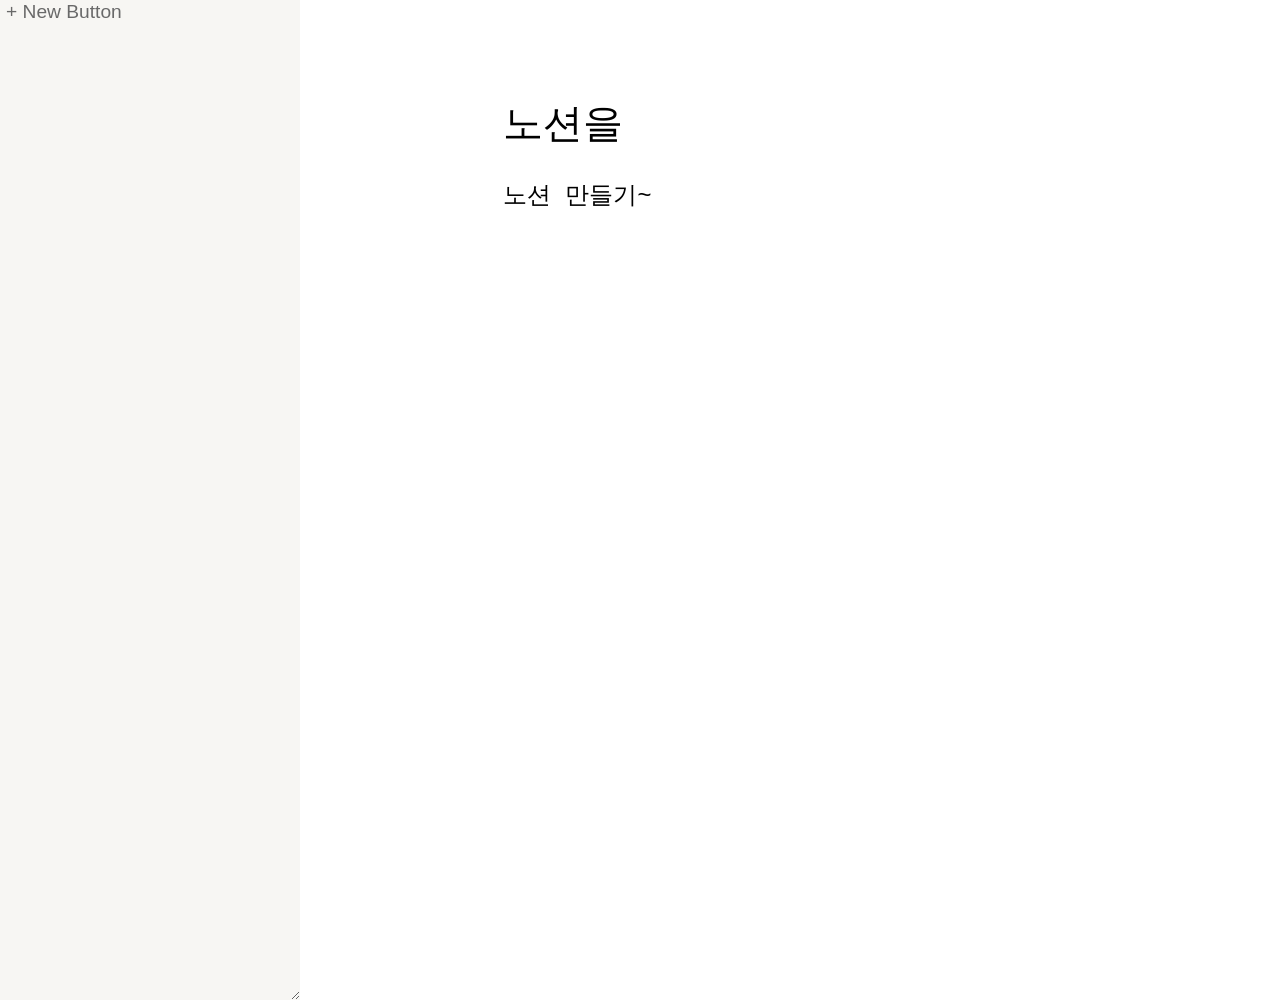
<file: [5기] 박재윤/index.html>
<!DOCTYPE html>
<html lang="ko">
    <head>
        <meta charset="UTF-8" />
        <meta name="viewport" content="width=device-width, initial-scale=1.0" />
        <link rel="stylesheet" href="styles/style.css" />
        <title>Document</title>
    </head>
    <body>
        <main id="app"></main>
        <script type="module" src="src/main.js"></script>
    </body>
</html>
</file>
<file: [5기] 박재윤/styles/style.css>
@import 'reset.css';

#app {
    display: flex;
    flex-decoration: row;
}

/* sidebar */
ul {
    margin-left: 10%;
}

li {
}

.listContainer {
    width: 300px;
    height: 1000px;
    background-color: #f7f6f3;
    overflow: auto;
    resize: horizontal;
}

.dataList {
    margin: 2% 0;
    color: #808080;
}

.addBtn,
.delBtn {
    background-color: #f7f6f3;
    color: black;
    border: none;
}

.addBtn:hover,
.delBtn:hover {
    cursor: pointer;
}

.newBtn {
    background-color: #f7f6f3;
    border: none;
    font-size: 1.2rem;
    text-align: left;
    width: 100%;
    height: 20px;
    color: #696969;
}

.newBtn:hover {
    cursor: pointer;
    color: #000000;
}

.editorPage {
    display: flex;
    flex-direction: column;
    margin: 10% 20%;
}

.editorTitle {
    border: none;
    font-size: 2.5rem;
    width: 1000px;
    color: #000000;
    outline: none;
}

.editorContent {
    margin-top: 30px;
    border: none;
    width: 1000px;
    height: 600px;
    font-size: 1.5rem;
    outline: none;
    color: #000000;
    resize: none;
}
</file>
